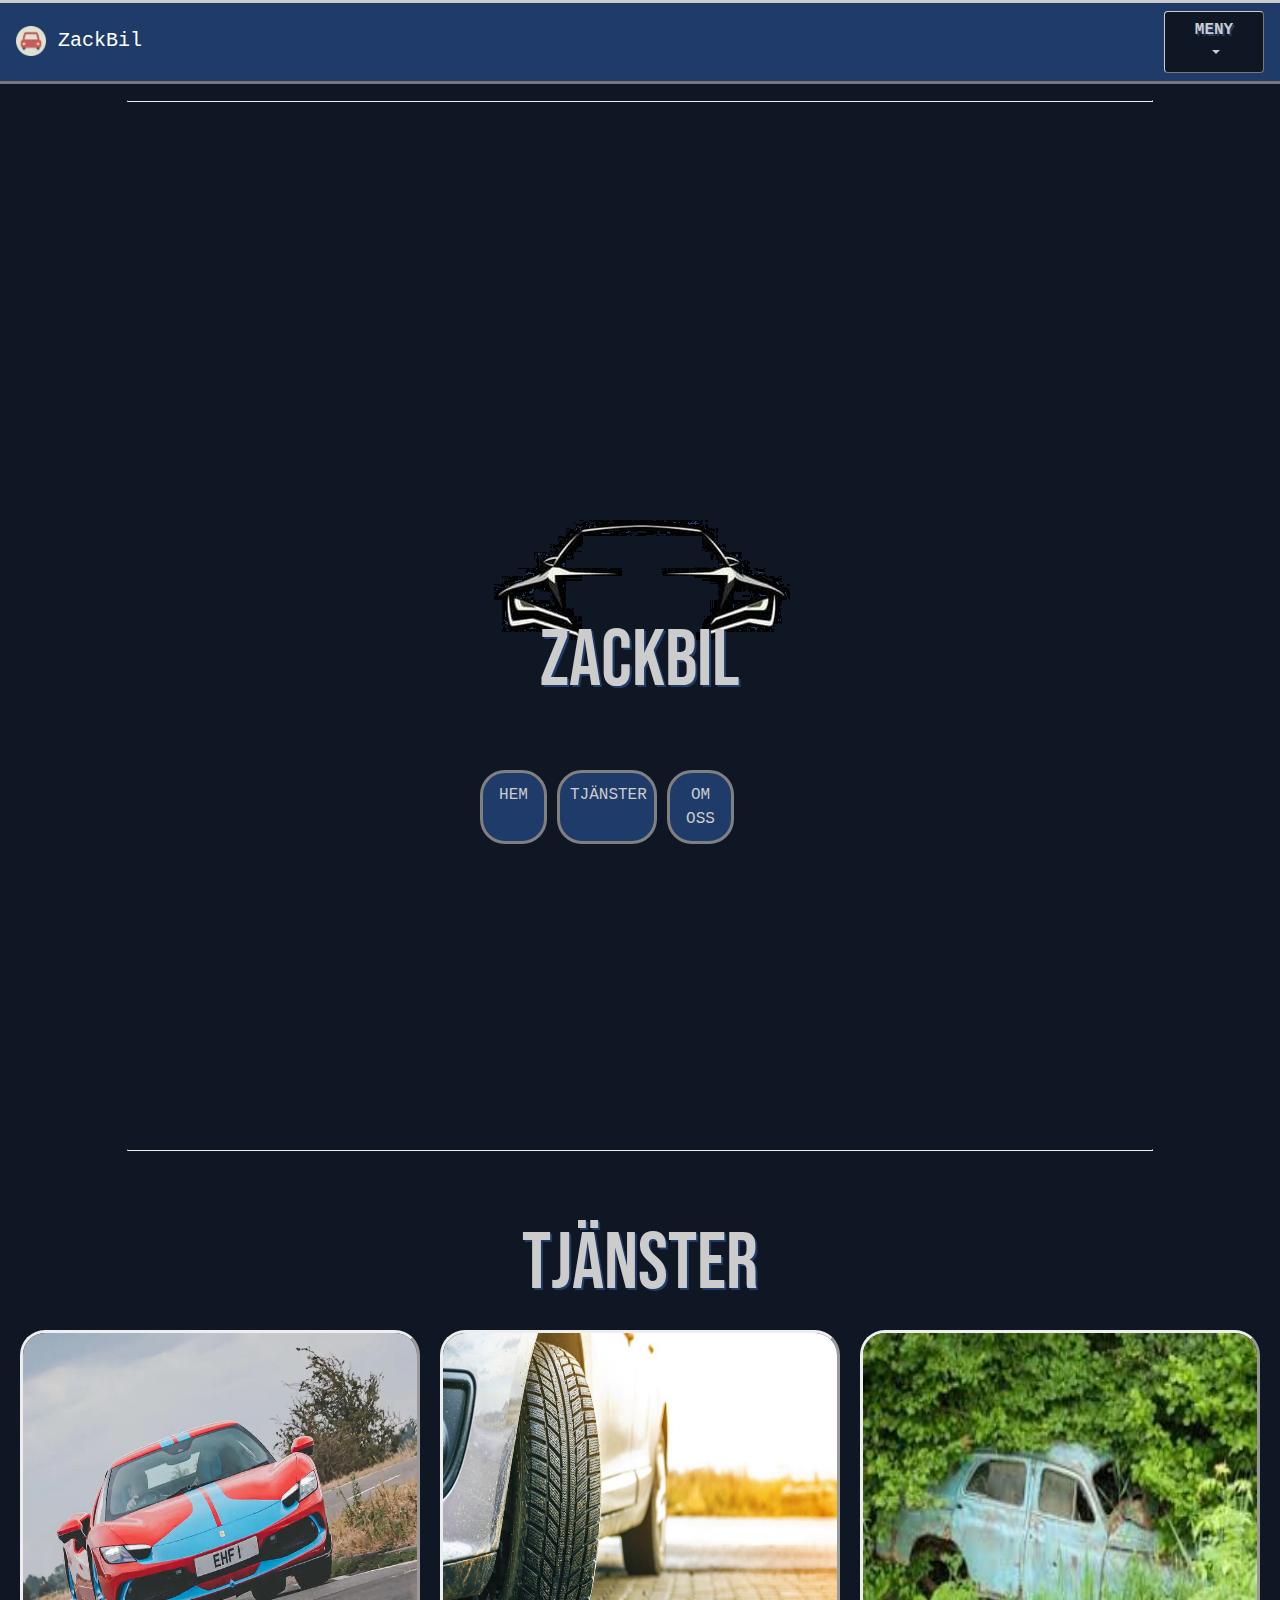
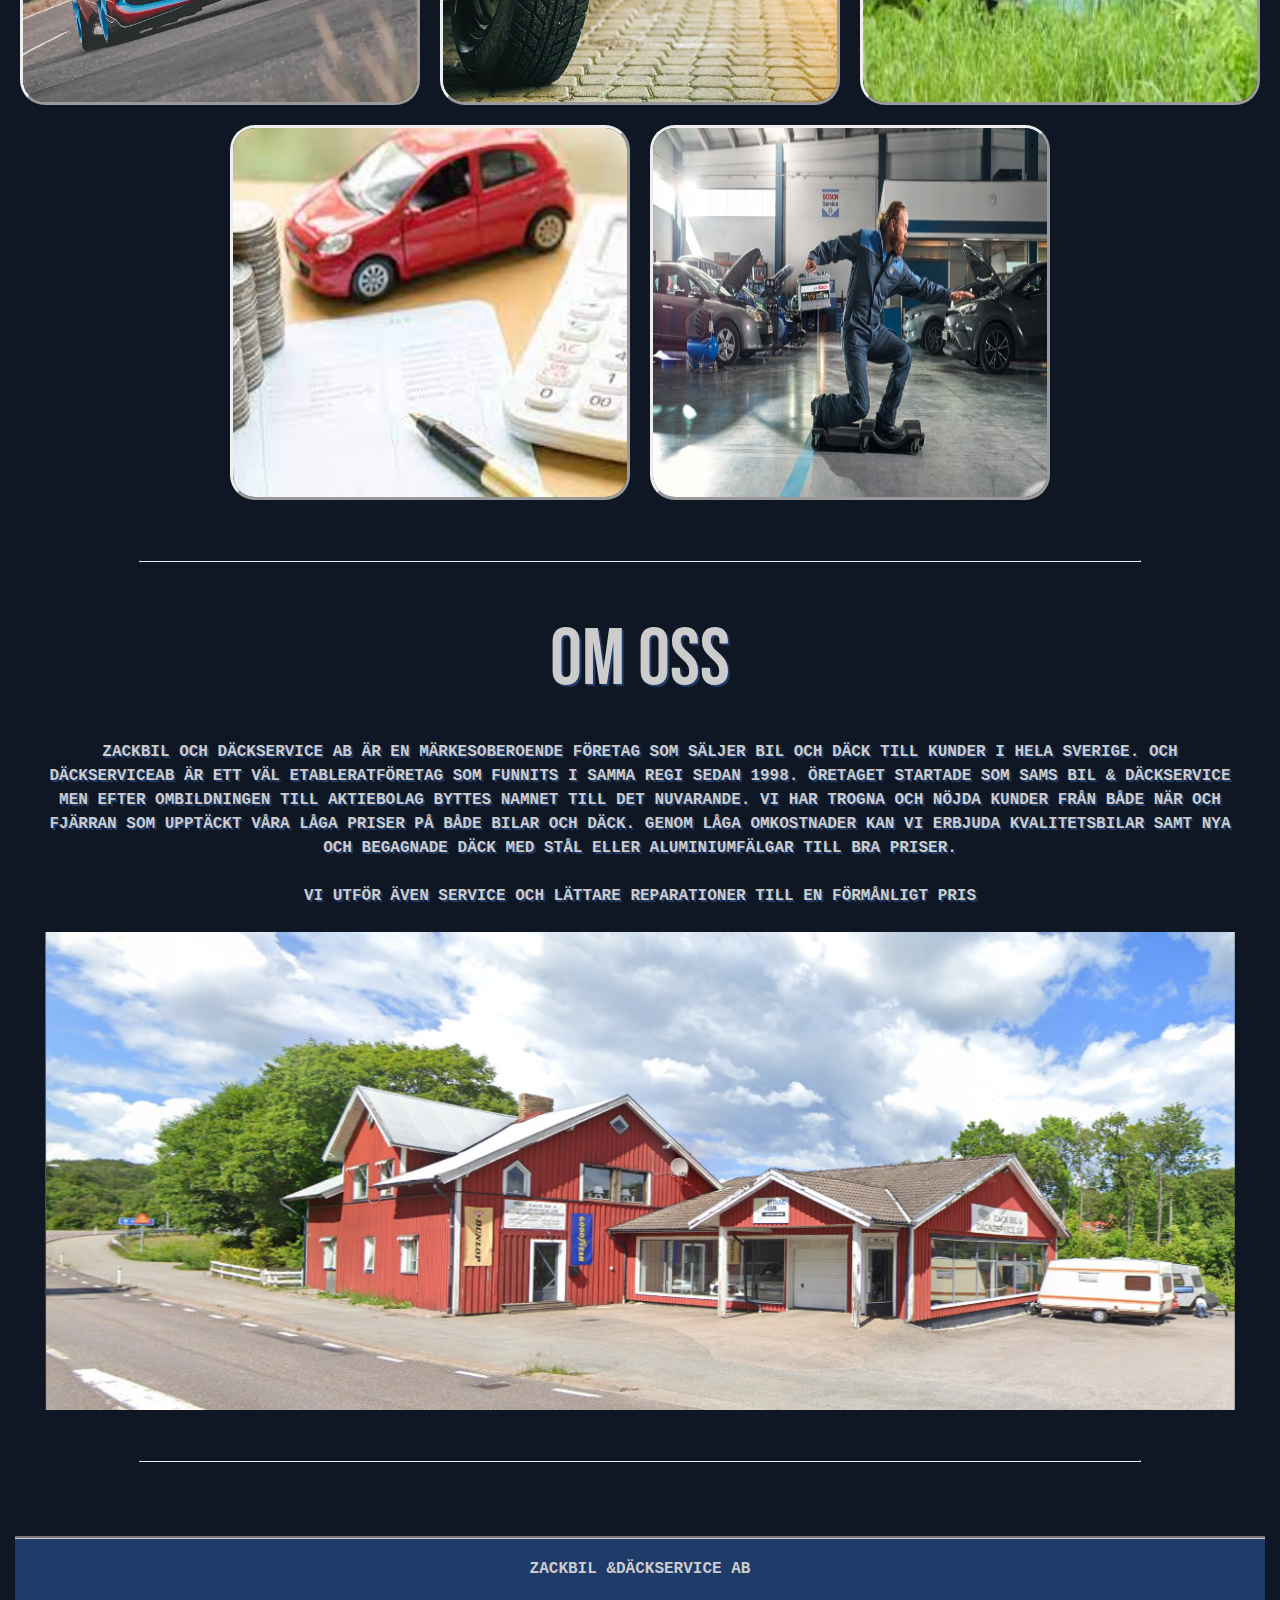
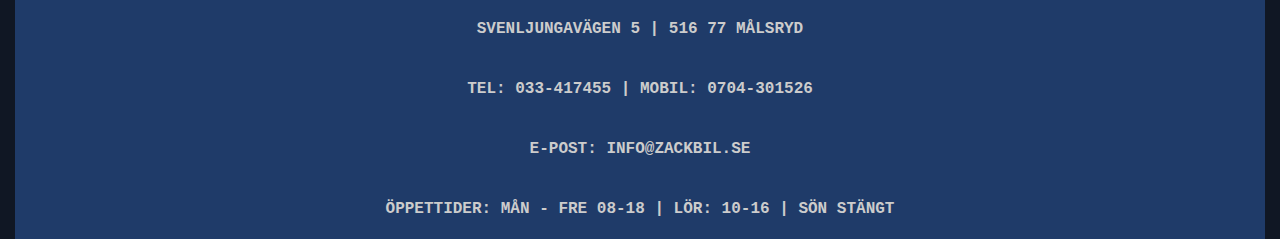
<file: HEM-zackbil.html>
<!DOCTYPE html>

<html lang="sv">
    <head>
        <link rel="stylesheet" href="https://cdn.jsdelivr.net/npm/bootstrap@4.4.1/dist/css/bootstrap.min.css" integrity="sha384-Vkoo8x4CGsO3+Hhxv8T/Q5PaXtkKtu6ug5TOeNV6gBiFeWPGFN9MuhOf23Q9Ifjh" crossorigin="anonymous">
        <link rel="stylesheet" href="MyStyling.css">
        <link rel="icon" href="bilder/iconyippie.png">
        <title>ZackBil</title>
        <meta charset="UTF-8">
        <meta name="viewport" content="width=device-width, initial-scale=1.0">
        <meta http-equiv="X-UA-Compatible" content="ie=edge">
        <script src="https://code.jquery.com/jquery-3.3.1.slim.min.js" integrity="sha384-q8i/X+965DzO0rT7abK41JStQIAqVgRVzpbzo5smXKp4YfRvH+8abtTE1Pi6jizo" crossorigin="anonymous"></script>
        <script src="https://cdn.jsdelivr.net/npm/popper.js@1.14.7/dist/umd/popper.min.js" integrity="sha384-UO2eT0CpHqdSJQ6hJty5KVphtPhzWj9WO1clHTMGa3JDZwrnQq4sF86dIHNDz0W1" crossorigin="anonymous"></script>
        <script src="https://cdn.jsdelivr.net/npm/bootstrap@4.3.1/dist/js/bootstrap.min.js" integrity="sha384-JjSmVgyd0p3pXB1rRibZUAYoIIy6OrQ6VrjIEaFf/nJGzIxFDsf4x0xIM+B07jRM" crossorigin="anonymous"></script>
        <style>
          @import url('https://fonts.googleapis.com/css2?family=Bebas+Neue&display=swap');
          </style>
        <style>
          @import url('https://fonts.googleapis.com/css2?family=Josefin+Sans&display=swap');
          </style>
        <style>
          @import url('https://fonts.googleapis.com/css2?family=Great+Vibes&display=swap');
        </style>
    </head>

    <body class="toppenav">

      <!--Navbar-->

      <nav class="navbar navbar-dark w-100">
        <a class="navbar-brand" href="#f">
          <img src="bilder/iconyippie.png" width="30" height="30" class="d-inline-block align-top" alt="Zackbil icon">
          ZackBil
        </a>

        
        <div class="dropdown">
          <button class="btn dropdown-toggle" type="button" id="dropdownMenuButton" data-toggle="dropdown" aria-haspopup="true" aria-expanded="false">
            <p>Meny</p>
          </button>
          <div class="dropdown-menu dropdown-menu-right" aria-labelledby="dropdownMenuButton">
            <a class="dropdown-item" href="#f"><p>Hem</p></a>
            <a class="dropdown-item" href="#Tjänster"><p>Tjänster</p></a>
              <a class="dropdown-item dropdown-subitem" href="https://www.bytbil.com/" target="_blank"><p>Köp Bil</p></a>
              <a class="dropdown-item dropdown-subitem" href="https://www.dackonline.se/" target="_blank"><p>Köp Däck</p></a>
              <a class="dropdown-item dropdown-subitem" href="sub-tjänster\TJÄNSTER-sälj-zackbil.html"><p>Sälj Bil</p></a>
              <a class="dropdown-item dropdown-subitem" href="sub-tjänster\TJÄNSTER-finans-zackbil.html"><p>Finans</p></a>
              <a class="dropdown-item dropdown-subitem" href="sub-tjänster\TJÄNSTER-service-zackbil.html"><p>Service</p></a>
            <a class="dropdown-item" href="#Omoss"><p>Om oss</p></a>
          </div>
        </div>
      

      <!--
        <div class="navbar-collapse" id="menu">
  <ul class="navbar-nav">
    <li class="nav-item dropdown">
      <a href="#" class="nav-link dropdown-toggle" data-toggle="dropdown">Games</a>
      <ul class="dropdown-menu games-menu">
        <li><a href="latest.html" class="dropdown-item">Latest</a></li>
        <li><a href="best_selling.html" class="dropdown-item">Best Selling</a></li>
        <div class="dropdown">
          <li class="sub-menu"><a href="#" class="dropdown-item dropdown-toggle" data-toggle="dropdown">Our Pick</a>
            <ul class="dropdown-menu games-menu">
              <li><a href="2019.html" class="dropdown-item">2019</a></li>
              <li><a href="2020.html" class="dropdown-item">2020</a></li>
              <div class="dropdown">
                <li class="sub-menu2"><a href="#" class="dropdown-item dropdown-toggle our-pick-2" data-toggle="dropdown">Our Pick 2</a>
                  <ul class="dropdown-menu our-pick-menu">
                    <li><a href="2019.html" class="dropdown-item">2021</a></li>
                    <li><a href="2020.html" class="dropdown-item">2022</a></li>
                  </ul>
                </li>
              </div>
            </ul>
          </li>
        </div>

      </ul>
    </li>
  </ul>
</div>
        -->
      </nav>

      <!--Main skärmen-->
    
      <hr id="f">

      <div class="row-8">
        <img src="bilder/loggam.png" class="logo">
        <h1>Zackbil</h1>

        <br><br>
      
        <div class="row">
          <section>
            <nav>
              <div class="menyer">
                <a class="linkimenyh" href="#f" data-item='hem'>HEM</a>
                <a class="linkimenyh" href="#Tjänster" data-item='tjänster'>TJÄNSTER</a>
                <a class="linkimenyh" href="#Omoss" data-item='omoss'>OM OSS</a>
              </div>
            </nav>
          </section>
        </div>
             
      </div>


      <hr id="Tjänster">

      <!--Tjänster-->

      <h1>Tjänster</h1>

    <div class="col" >
      <div class="row">
      
        <div>
           
          <a href="https://www.bytbil.com/" target="_blank" class="tjänstetext"><img src="bilder/köp-bil.webp" class="tjänstebild"></a>
        </div>

        <div>
          <a href="https://www.dackonline.se/" target="_blank" class="tjänstetext"><img src="bilder/köp-däck.jpg" class="tjänstebild"></a>
        </div>
      
        <div>
          <a href="sub-tjänster\TJÄNSTER-sälj-zackbil.html" class="tjänstetext"><img src="bilder/sälj-bil.jpg" class="tjänstebild"></a>
        </div>

      </div>
      <div class="row">

        <div>
          <a href="sub-tjänster\TJÄNSTER-finans-zackbil.html" class="tjänstetext"><img src="bilder/finans.jpg" class="tjänstebild"></a>
        </div>
      
        <div>
          <a href="sub-tjänster\TJÄNSTER-service-zackbil.html" class="tjänstetext"><img src="bilder/service.jpg" class="tjänstebild"></a>
        </div>
    </div>

    <hr id="Omoss">

    <!--Om företaget-->

    <div class="col">

      <h1>Om Oss</h1>
        <br>
        <div class="col w-80">
        <p>Zackbil och däckservice AB är en märkesoberoende företag som säljer bil och däck till kunder i hela Sverige.
          och DäckserviceAB är ett väl etableratföretag som funnits i samma regi sedan 1998.
          öretaget startade som Sams Bil & Däckservice men efter ombildningen till aktiebolag byttes namnet till det nuvarande.
          Vi har trogna och nöjda kunder från både när och fjärran som upptäckt våra låga priser på både bilar och däck. 
          Genom låga omkostnader kan vi erbjuda kvalitetsbilar samt nya och begagnade däck med stål eller aluminiumfälgar till bra priser.
            <br><br> 
          Vi utför även service och lättare reparationer till en förmånligt pris
          <br><br>
        </div>
        </p>

        <div class="col">
        <div id="carouselExampleSlidesOnly" class="carousel slide" data-ride="carousel" data-interval="2500">
          <div class="carousel-inner">
            <div class="carousel-item active">
              <img class="caro-img" src="bilder/bilbanner.png" alt="First slide">
            </div>
            <div class="carousel-item">
              <img class="caro-img" src="bilder/bilpark.jpg" alt="Second slide">
            </div>
            <div class="carousel-item">
              <img class="caro-img" src="bilder/omoss3.jpg" alt="Third slide">
            </div>
          </div>
        </div>
      </div>
    </div>

      
    <hr>
    
    <!--Footer-->
    <div class="footseperator"><br></div>

     <footer>
      <div class="text-center">
        <p>Zackbil &Däckservice AB <br> Svenljungavägen 5 | 516 77 Målsryd <br> Tel: 033-417455 | Mobil: 0704-301526 <br> E-post: info@zackbil.se </p>
        <p>Öppettider: Mån - Fre 08-18 | Lör: 10-16 | Sön stängt</p>
      </div>
     </footer>

    </body>
</html>
</file>
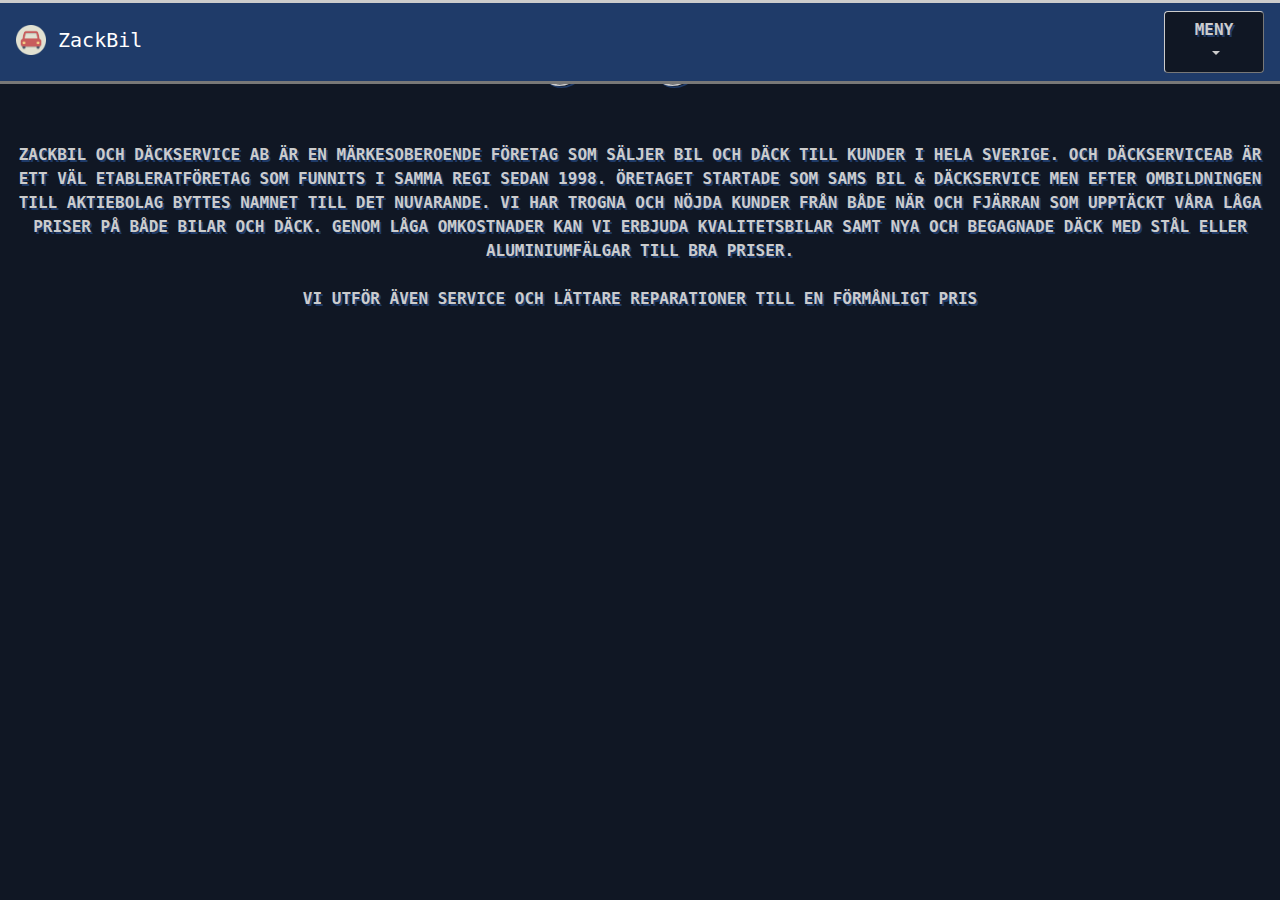
<file: OM OSS-zackbil.html>
<!DOCTYPE HTML>

<html lang="sv">
    <head>
      <link rel="stylesheet" href="https://cdn.jsdelivr.net/npm/bootstrap@4.4.1/dist/css/bootstrap.min.css" integrity="sha384-Vkoo8x4CGsO3+Hhxv8T/Q5PaXtkKtu6ug5TOeNV6gBiFeWPGFN9MuhOf23Q9Ifjh" crossorigin="anonymous">
      <link rel="stylesheet" href="MyStyling.css">
      <link rel="icon" href="bilder/iconyippie.png">
      <title>ZackBil</title>
      <meta charset="UTF-8">
      <meta name="viewport" content="width=device-width, initial-scale=1.0">
      <meta http-equiv="X-UA-Compatible" content="ie=edge">
      <script src="https://code.jquery.com/jquery-3.3.1.slim.min.js" integrity="sha384-q8i/X+965DzO0rT7abK41JStQIAqVgRVzpbzo5smXKp4YfRvH+8abtTE1Pi6jizo" crossorigin="anonymous"></script>
      <script src="https://cdn.jsdelivr.net/npm/popper.js@1.14.7/dist/umd/popper.min.js" integrity="sha384-UO2eT0CpHqdSJQ6hJty5KVphtPhzWj9WO1clHTMGa3JDZwrnQq4sF86dIHNDz0W1" crossorigin="anonymous"></script>
      <script src="https://cdn.jsdelivr.net/npm/bootstrap@4.3.1/dist/js/bootstrap.min.js" integrity="sha384-JjSmVgyd0p3pXB1rRibZUAYoIIy6OrQ6VrjIEaFf/nJGzIxFDsf4x0xIM+B07jRM" crossorigin="anonymous"></script>
      <style>
        @import url('https://fonts.googleapis.com/css2?family=Great+Vibes&display=swap');
      </style>
    </head>

    <body class="toppenav">

      <nav class="navbar navbar-dark w-100">
        <a class="navbar-brand" href="#f">
          <img src="bilder/iconyippie.png" width="30" height="30" class="d-inline-block align-top" alt="Zackbil icon">
          ZackBil
        </a>

        
        <div class="dropdown">
          <button class="btn dropdown-toggle" type="button" id="dropdownMenuButton" data-toggle="dropdown" aria-haspopup="true" aria-expanded="false">
            <p>Meny</p>
          </button>
          <div class="dropdown-menu dropdown-menu-right" aria-labelledby="dropdownMenuButton">
            <a class="dropdown-item" href="#f"><p>Hem</p></a>
            <a class="dropdown-item" href="#Tjänster"><p>Tjänster</p></a>
              <a class="dropdown-item dropdown-subitem" href="https://www.bytbil.com/" target="_blank"><p>Köp Bil</p></a>
              <a class="dropdown-item dropdown-subitem" href="https://www.dackonline.se/" target="_blank"><p>Köp Däck</p></a>
              <a class="dropdown-item dropdown-subitem" href="sub-tjänster\TJÄNSTER-sälj-zackbil.html"><p>Sälj Bil</p></a>
              <a class="dropdown-item dropdown-subitem" href="sub-tjänster\TJÄNSTER-finans-zackbil.html"><p>Finans</p></a>
              <a class="dropdown-item dropdown-subitem" href="sub-tjänster\TJÄNSTER-service-zackbil.html"><p>Service</p></a>
            <a class="dropdown-item" href="#Omoss"><p>Om oss</p></a>
          </div>
        </div>
      </nav>
     
        <div class="col">

          <h1>Om Oss</h1>
            <br>
            <p>Zackbil och däckservice AB är en märkesoberoende företag som säljer bil och däck till kunder i hela Sverige.
              och DäckserviceAB är ett väl etableratföretag som funnits i samma regi sedan 1998.
              öretaget startade som Sams Bil & Däckservice men efter ombildningen till aktiebolag byttes namnet till det nuvarande.
              Vi har trogna och nöjda kunder från både när och fjärran som upptäckt våra låga priser på både bilar och däck. 
              Genom låga omkostnader kan vi erbjuda kvalitetsbilar samt nya och begagnade däck med stål eller aluminiumfälgar till bra priser.
                <br><br> 
              Vi utför även service och lättare reparationer till en förmånligt pris
            </p>
          </div>
      


 

    </body>
</html>
</file>
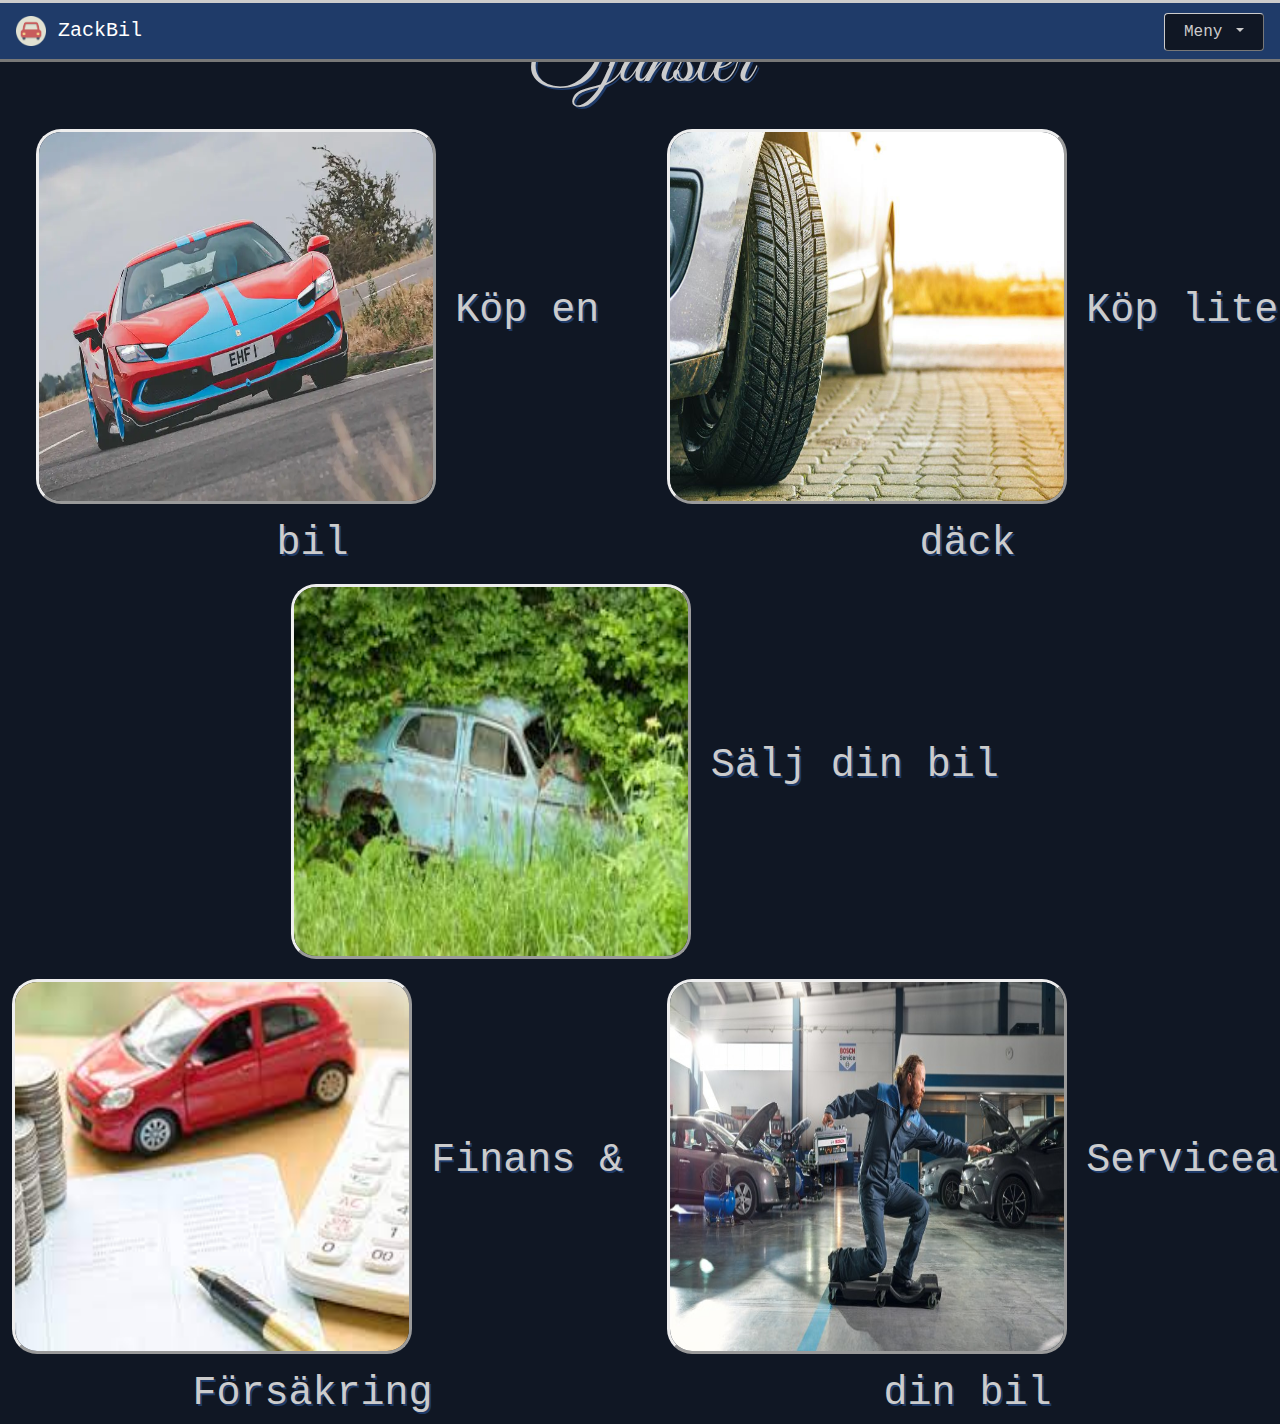
<file: TJÄNSTER-zackbil.html>
<!DOCTYPE HTML>

<html lang="sv">
    <head>
      <link rel="stylesheet" href="https://cdn.jsdelivr.net/npm/bootstrap@4.4.1/dist/css/bootstrap.min.css" integrity="sha384-Vkoo8x4CGsO3+Hhxv8T/Q5PaXtkKtu6ug5TOeNV6gBiFeWPGFN9MuhOf23Q9Ifjh" crossorigin="anonymous">
      <link rel="stylesheet" href="MyStyling.css">
      <link rel="icon" href="bilder/iconyippie.png">
      <title>ZackBil</title>
      <meta charset="UTF-8">
      <meta name="viewport" content="width=device-width, initial-scale=1.0">
      <meta http-equiv="X-UA-Compatible" content="ie=edge">
      <script src="https://code.jquery.com/jquery-3.3.1.slim.min.js" integrity="sha384-q8i/X+965DzO0rT7abK41JStQIAqVgRVzpbzo5smXKp4YfRvH+8abtTE1Pi6jizo" crossorigin="anonymous"></script>
      <script src="https://cdn.jsdelivr.net/npm/popper.js@1.14.7/dist/umd/popper.min.js" integrity="sha384-UO2eT0CpHqdSJQ6hJty5KVphtPhzWj9WO1clHTMGa3JDZwrnQq4sF86dIHNDz0W1" crossorigin="anonymous"></script>
      <script src="https://cdn.jsdelivr.net/npm/bootstrap@4.3.1/dist/js/bootstrap.min.js" integrity="sha384-JjSmVgyd0p3pXB1rRibZUAYoIIy6OrQ6VrjIEaFf/nJGzIxFDsf4x0xIM+B07jRM" crossorigin="anonymous"></script>
      <style>
        @import url('https://fonts.googleapis.com/css2?family=Great+Vibes&display=swap');
      </style>
    </head>

    <body class="toppenav">

      <nav class="navbar navbar-dark w-100">
        <a class="navbar-brand" href="HEM-zackbil.html">
          <img src="bilder/iconyippie.png" width="30" height="30" class="d-inline-block align-top" alt="Zackbil icon">
          ZackBil
        </a>

        <!--<p>Öppettider: Mån - Fre 08-18 | Lör: 10-16 | Sön stängt</p>-->

        <div class="dropdown">
          <button class="btn btn-secondary dropdown-toggle" type="button" id="dropdownMenuButton" data-toggle="dropdown" aria-haspopup="true" aria-expanded="false">
            Meny
          </button>
          <div class="dropdown-menu dropdown-menu-right text-center" aria-labelledby="dropdownMenuButton">
            <a class="dropdown-item " href="HEM-zackbil.html">Hem</a>
            <a class="dropdown-item " href="TJÄNSTER-zackbil.html">Tjänster</a>
            <a class="dropdown-item " href="OM OSS-zackbil.html">Om oss</a>
          </div>
        </div>
      </nav>

      
      <h1>Tjänster</h1>

    <div class="row">
      <div class="col">
        <img src="bilder/köp-bil.webp" class="tjänstebild">
        <a href="https://www.bytbil.com/" target="_blank" class="tjänstetext">Köp en bil</a>
      </div>

      <div class="col">
        <img src="bilder/köp-däck.jpg" class="tjänstebild">
        <a href="https://www.dackonline.se/" target="_blank" class="tjänstetext">Köp lite däck</a>
      </div>

      <div class="col">
        <img src="bilder/sälj-bil.jpg" class="tjänstebild">
        <a href="sub-tjänster\TJÄNSTER-sälj-zackbil.html" class="tjänstetext">Sälj din bil</a>
      </div>
    </div>
    <div class="row">
      <div class="col">
        <img src="bilder/finans.jpg" class="tjänstebild">
        <a href="sub-tjänster\TJÄNSTER-finans-zackbil.html" class="tjänstetext">Finans & Försäkring</a>
      </div>

      <div class="col">
        <img src="bilder/service.jpg" class="tjänstebild">
        <a href="sub-tjänster\TJÄNSTER-service-zackbil.html" class="tjänstetext">Servicea din bil</a>
      </div>
    </div>
 


      

    </body>
</html>
</file>
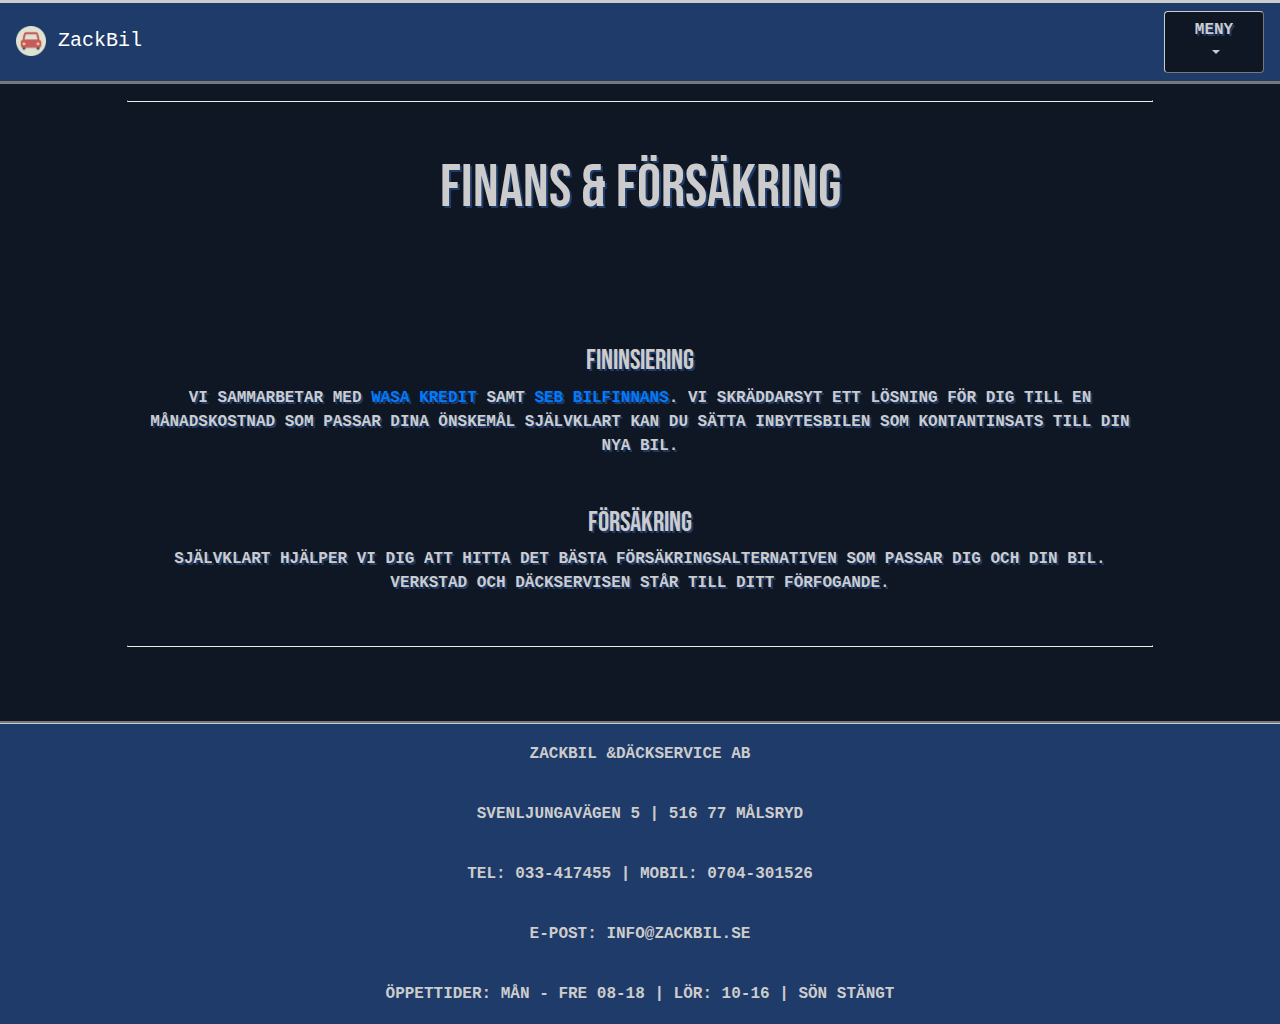
<file: sub-tjänster/TJÄNSTER-finans-zackbil.html>
<!DOCTYPE html>

<html lang="sv"> 
  <head>
    <link rel="stylesheet" href="https://cdn.jsdelivr.net/npm/bootstrap@4.4.1/dist/css/bootstrap.min.css" integrity="sha384-Vkoo8x4CGsO3+Hhxv8T/Q5PaXtkKtu6ug5TOeNV6gBiFeWPGFN9MuhOf23Q9Ifjh" crossorigin="anonymous">
    <link rel="stylesheet" href="../MyStyling.css">
    <link rel="icon" href="../bilder/iconyippie.png">
    <title>ZackBil</title>
    <meta charset="UTF-8">
    <meta name="viewport" content="width=device-width, initial-scale=1.0">
    <meta http-equiv="X-UA-Compatible" content="ie=edge">
    <script src="https://code.jquery.com/jquery-3.3.1.slim.min.js" integrity="sha384-q8i/X+965DzO0rT7abK41JStQIAqVgRVzpbzo5smXKp4YfRvH+8abtTE1Pi6jizo" crossorigin="anonymous"></script>
    <script src="https://cdn.jsdelivr.net/npm/popper.js@1.14.7/dist/umd/popper.min.js" integrity="sha384-UO2eT0CpHqdSJQ6hJty5KVphtPhzWj9WO1clHTMGa3JDZwrnQq4sF86dIHNDz0W1" crossorigin="anonymous"></script>
    <script src="https://cdn.jsdelivr.net/npm/bootstrap@4.3.1/dist/js/bootstrap.min.js" integrity="sha384-JjSmVgyd0p3pXB1rRibZUAYoIIy6OrQ6VrjIEaFf/nJGzIxFDsf4x0xIM+B07jRM" crossorigin="anonymous"></script>
    <style>
      @import url('https://fonts.googleapis.com/css2?family=Bebas+Neue&display=swap');
      </style>
    <style>
      @import url('https://fonts.googleapis.com/css2?family=Josefin+Sans&display=swap');
      </style>
    <style>
      @import url('https://fonts.googleapis.com/css2?family=Great+Vibes&display=swap');
    </style>
</head>

  <body class="toppenav">

    <nav class="navbar navbar-dark w-100">
      <a class="navbar-brand" href="../index.html">
        <img src="../bilder/iconyippie.png" width="30" height="30" class="d-inline-block align-top" alt="Zackbil icon">
        ZackBil
      </a>

      
      <div class="dropdown">
        <button class="btn dropdown-toggle" type="button" id="dropdownMenuButton" data-toggle="dropdown" aria-haspopup="true" aria-expanded="false">
          <p>Meny</p>
        </button>
        <div class="dropdown-menu dropdown-menu-right" aria-labelledby="dropdownMenuButton">
          <a class="dropdown-item" href="../index.html"><p>Hem</p></a>
          <a class="dropdown-item" href="../index.html#Tjänster"><p>Tjänster</p></a>
            <a class="dropdown-item dropdown-subitem" href="https://www.bytbil.com/" target="_blank"><p>Köp Bil</p></a>
            <a class="dropdown-item dropdown-subitem" href="https://www.dackonline.se/" target="_blank"><p>Köp Däck</p></a>
            <a class="dropdown-item dropdown-subitem" href="TJÄNSTER-sälj-zackbil.html"><p>Sälj Bil</p></a>
            <a class="dropdown-item dropdown-subitem" href="TJÄNSTER-finans-zackbil.html"><p>Finans</p></a>
            <a class="dropdown-item dropdown-subitem" href="TJÄNSTER-service-zackbil.html"><p>Service</p></a>
          <a class="dropdown-item" href="../index.html#Omoss"><p>Om oss</p></a>
        </div>
      </div>
    </nav>

    <hr id="f">


        <h2>Finans & försäkring</h2>

        <div class="col width">
                <h3>Fininsiering</h3>
                <p>Vi sammarbetar med <a href="http://www.wasakredit.se/" target="_blank" class="notabutton">Wasa Kredit</a>  samt <a href="http://www.seb.se/pow/default.asp" class="notabutton" target="_blank">SEB Bilfinnans</a>.
                    Vi skräddarsyt ett lösning för Dig till en månadskostnad som passar dina önskemål
                    Självklart kan du sätta inbytesbilen som kontantinsats till din nya bil.</p>
                    <br><br>
                
                <h3>Försäkring</h3>
                <p>Självklart hjälper vi dig att hitta det bästa försäkringsalternativen som passar dig och din bil.
                    Verkstad och däckservisen står till ditt förfogande.</p>
        </div>

        <hr>

        <div class="footseperator"><br></div>

        <footer> 
         <div class="text-center">
           <div class="col">
           <p>Zackbil &Däckservice AB <br> Svenljungavägen 5 | 516 77 Målsryd <br> Tel: 033-417455 | Mobil: 0704-301526 <br> E-post: info@zackbil.se </p>
           <p>Öppettider: Mån - Fre 08-18 | Lör: 10-16 | Sön stängt</p>
         </div>
         </div>
        </footer>
    </body>
</html>
</file>
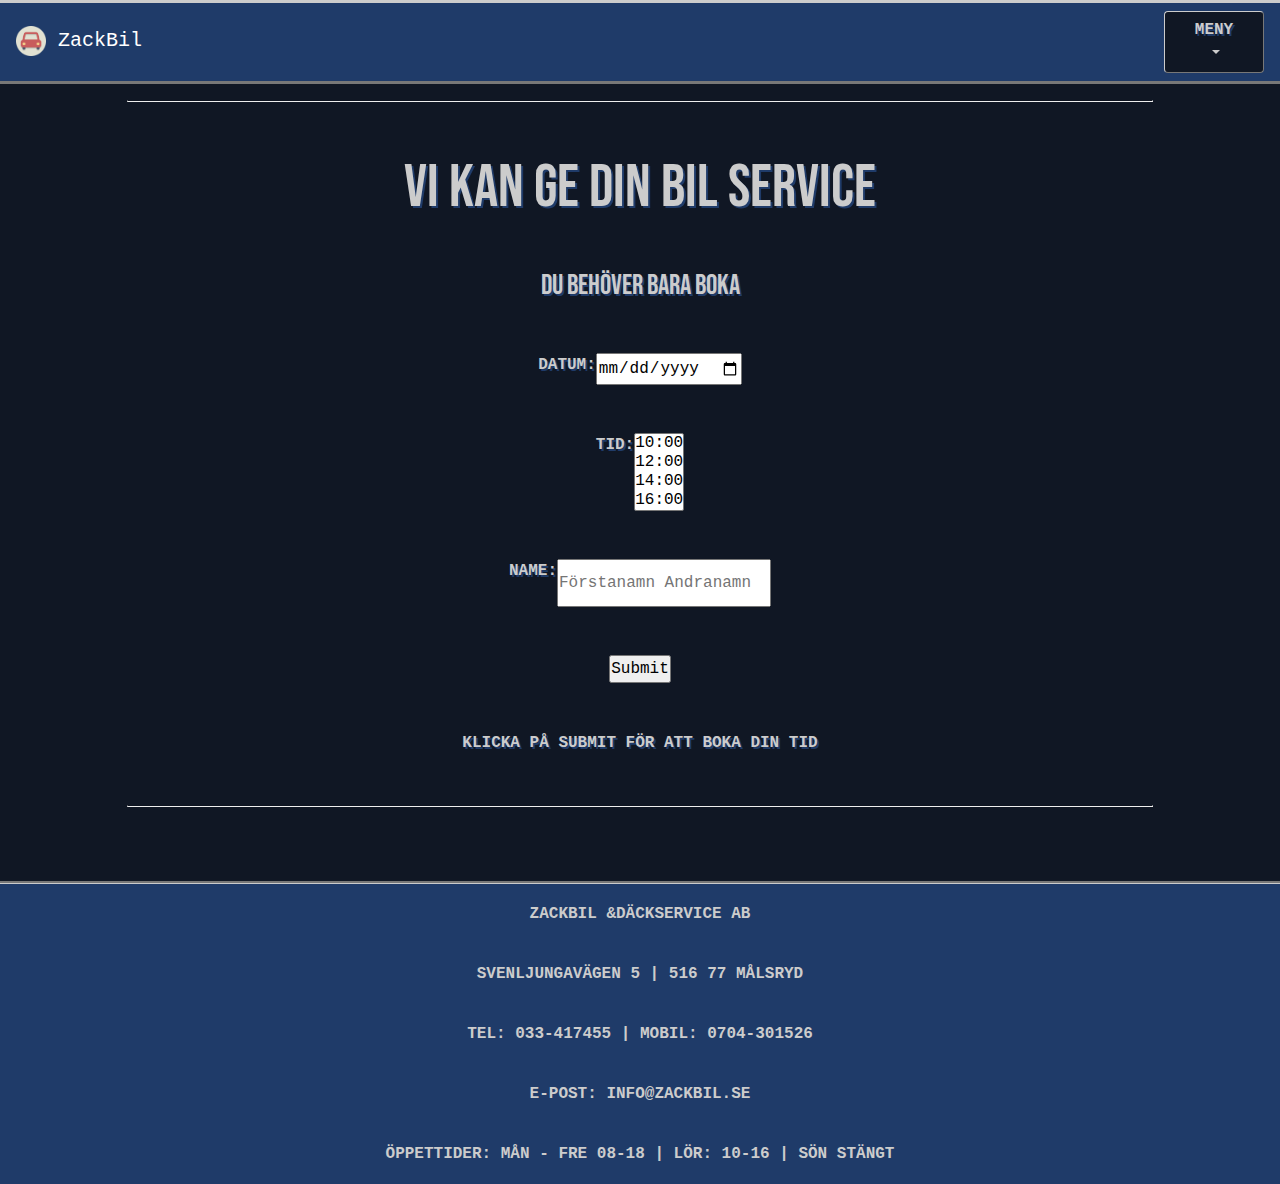
<file: sub-tjänster/TJÄNSTER-service-zackbil.html>
<!DOCTYPE html>

<html lang="sv"> 
  <head>
    <link rel="stylesheet" href="https://cdn.jsdelivr.net/npm/bootstrap@4.4.1/dist/css/bootstrap.min.css" integrity="sha384-Vkoo8x4CGsO3+Hhxv8T/Q5PaXtkKtu6ug5TOeNV6gBiFeWPGFN9MuhOf23Q9Ifjh" crossorigin="anonymous">
    <link rel="stylesheet" href="../MyStyling.css">
    <link rel="icon" href="../bilder/iconyippie.png">
    <title>ZackBil</title>
    <meta charset="UTF-8">
    <meta name="viewport" content="width=device-width, initial-scale=1.0">
    <meta http-equiv="X-UA-Compatible" content="ie=edge">
    <script src="https://code.jquery.com/jquery-3.3.1.slim.min.js" integrity="sha384-q8i/X+965DzO0rT7abK41JStQIAqVgRVzpbzo5smXKp4YfRvH+8abtTE1Pi6jizo" crossorigin="anonymous"></script>
    <script src="https://cdn.jsdelivr.net/npm/popper.js@1.14.7/dist/umd/popper.min.js" integrity="sha384-UO2eT0CpHqdSJQ6hJty5KVphtPhzWj9WO1clHTMGa3JDZwrnQq4sF86dIHNDz0W1" crossorigin="anonymous"></script>
    <script src="https://cdn.jsdelivr.net/npm/bootstrap@4.3.1/dist/js/bootstrap.min.js" integrity="sha384-JjSmVgyd0p3pXB1rRibZUAYoIIy6OrQ6VrjIEaFf/nJGzIxFDsf4x0xIM+B07jRM" crossorigin="anonymous"></script>
    <style>
      @import url('https://fonts.googleapis.com/css2?family=Bebas+Neue&display=swap');
      </style>
    <style>
      @import url('https://fonts.googleapis.com/css2?family=Josefin+Sans&display=swap');
      </style>
    <style>
      @import url('https://fonts.googleapis.com/css2?family=Great+Vibes&display=swap');
    </style>
</head>

  <body class="toppenav">

    <nav class="navbar navbar-dark w-100">
      <a class="navbar-brand" href="../index.html">
        <img src="../bilder/iconyippie.png" width="30" height="30" class="d-inline-block align-top" alt="Zackbil icon">
        ZackBil
      </a>

      
      <div class="dropdown">
        <button class="btn dropdown-toggle" type="button" id="dropdownMenuButton" data-toggle="dropdown" aria-haspopup="true" aria-expanded="false">
          <p>Meny</p>
        </button>
        <div class="dropdown-menu dropdown-menu-right" aria-labelledby="dropdownMenuButton">
          <a class="dropdown-item" href="../index.html"><p>Hem</p></a>
          <a class="dropdown-item" href="../index.html#Tjänster"><p>Tjänster</p></a>
            <a class="dropdown-item dropdown-subitem" href="https://www.bytbil.com/" target="_blank"><p>Köp Bil</p></a>
            <a class="dropdown-item dropdown-subitem" href="https://www.dackonline.se/" target="_blank"><p>Köp Däck</p></a>
            <a class="dropdown-item dropdown-subitem" href="TJÄNSTER-sälj-zackbil.html"><p>Sälj Bil</p></a>
            <a class="dropdown-item dropdown-subitem" href="TJÄNSTER-finans-zackbil.html"><p>Finans</p></a>
            <a class="dropdown-item dropdown-subitem" href="TJÄNSTER-service-zackbil.html"><p>Service</p></a>
          <a class="dropdown-item" href="../index.html#Omoss"><p>Om oss</p></a>
        </div>
      </div>
    </nav>

    <hr id="f">


    

      <h2>Vi kan ge din bil service</h2>
      <h3 class="h3">Du behöver bara boka</h3>

    <div class="col width">
      <form action="">
        <div class="row">
        <label for="date"><p>Datum: </p></label>
        <input type="date" id="date" name="date" value="År/Månad/Dag" required>
      </div>
        <br><br>
        <div class="row">
        <label for="tid"><p>Tid: </p></label>
        <select id="times" name="times" size="4" multiple required>
          <option value="10:00">10:00</option>
          <option value="12:00">12:00</option>
          <option value="14:00">14:00</option>
          <option value="16:00">16:00</option>
        </select>
      </div>
      <br><br>
        <div class="row">
        <label for="name"><p>Name: </p></label>
        <input type="text" id="fname" name="fname" placeholder="Förstanamn Andranamn" required><br><br>
      </div>
      <br><br>
        <div class="row">
        <input type="submit" value="Submit">
      </div>
      <br><br>
      </form> 


      <p>Klicka på submit för att boka din tid</p>

</div>







    
    <hr>   
        
    <div class="footseperator"><br></div>

    <footer> 
     <div class="text-center">
       <div class="col">
       <p>Zackbil &Däckservice AB <br> Svenljungavägen 5 | 516 77 Målsryd <br> Tel: 033-417455 | Mobil: 0704-301526 <br> E-post: info@zackbil.se </p>
       <p>Öppettider: Mån - Fre 08-18 | Lör: 10-16 | Sön stängt</p>
     </div>
     </div>
    </footer>
    </body>
</html>
</file>
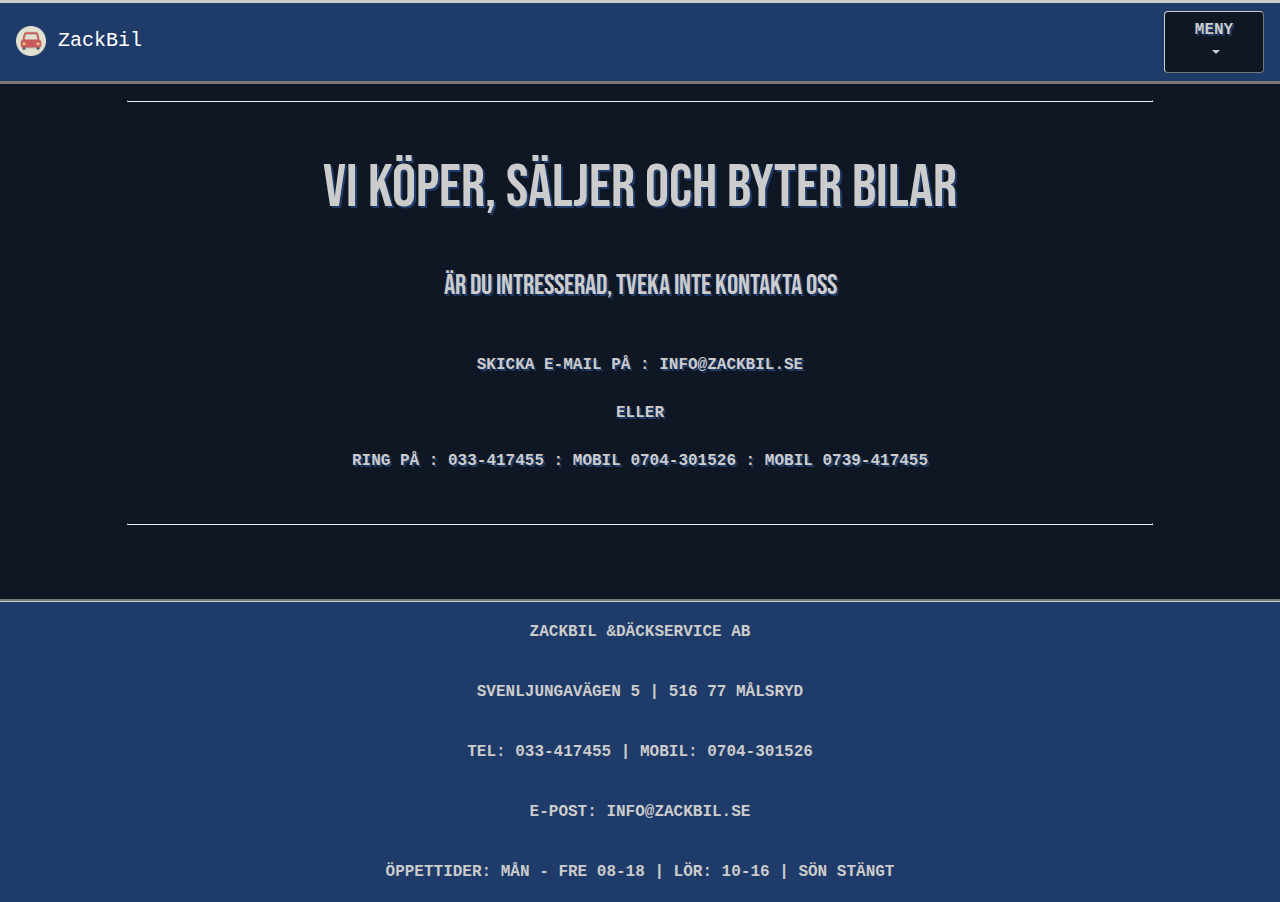
<file: sub-tjänster/TJÄNSTER-sälj-zackbil.html>
<!DOCTYPE HTML>

<html lang="sv">
  <head>
    <link rel="stylesheet" href="https://cdn.jsdelivr.net/npm/bootstrap@4.4.1/dist/css/bootstrap.min.css" integrity="sha384-Vkoo8x4CGsO3+Hhxv8T/Q5PaXtkKtu6ug5TOeNV6gBiFeWPGFN9MuhOf23Q9Ifjh" crossorigin="anonymous">
    <link rel="stylesheet" href="../MyStyling.css">
    <link rel="icon" href="../bilder/iconyippie.png">
    <title>ZackBil</title>
    <meta charset="UTF-8">
    <meta name="viewport" content="width=device-width, initial-scale=1.0">
    <meta http-equiv="X-UA-Compatible" content="ie=edge">
    <script src="https://code.jquery.com/jquery-3.3.1.slim.min.js" integrity="sha384-q8i/X+965DzO0rT7abK41JStQIAqVgRVzpbzo5smXKp4YfRvH+8abtTE1Pi6jizo" crossorigin="anonymous"></script>
    <script src="https://cdn.jsdelivr.net/npm/popper.js@1.14.7/dist/umd/popper.min.js" integrity="sha384-UO2eT0CpHqdSJQ6hJty5KVphtPhzWj9WO1clHTMGa3JDZwrnQq4sF86dIHNDz0W1" crossorigin="anonymous"></script>
    <script src="https://cdn.jsdelivr.net/npm/bootstrap@4.3.1/dist/js/bootstrap.min.js" integrity="sha384-JjSmVgyd0p3pXB1rRibZUAYoIIy6OrQ6VrjIEaFf/nJGzIxFDsf4x0xIM+B07jRM" crossorigin="anonymous"></script>
    <style>
      @import url('https://fonts.googleapis.com/css2?family=Bebas+Neue&display=swap');
      </style>
    <style>
      @import url('https://fonts.googleapis.com/css2?family=Josefin+Sans&display=swap');
      </style>
    <style>
      @import url('https://fonts.googleapis.com/css2?family=Great+Vibes&display=swap');
    </style>
</head>

    <body class="toppenav">

      <nav class="navbar navbar-dark w-100">
        <a class="navbar-brand" href="../index.html">
          <img src="../bilder/iconyippie.png" width="30" height="30" class="d-inline-block align-top" alt="Zackbil icon">
          ZackBil
        </a>
  
        
        <div class="dropdown">
          <button class="btn dropdown-toggle" type="button" id="dropdownMenuButton" data-toggle="dropdown" aria-haspopup="true" aria-expanded="false">
            <p>Meny</p>
          </button>
          <div class="dropdown-menu dropdown-menu-right" aria-labelledby="dropdownMenuButton">
            <a class="dropdown-item" href="../index.html"><p>Hem</p></a>
            <a class="dropdown-item" href="../index.html#Tjänster"><p>Tjänster</p></a>
              <a class="dropdown-item dropdown-subitem" href="https://www.bytbil.com/" target="_blank"><p>Köp Bil</p></a>
              <a class="dropdown-item dropdown-subitem" href="https://www.dackonline.se/" target="_blank"><p>Köp Däck</p></a>
              <a class="dropdown-item dropdown-subitem" href="TJÄNSTER-sälj-zackbil.html"><p>Sälj Bil</p></a>
              <a class="dropdown-item dropdown-subitem" href="TJÄNSTER-finans-zackbil.html"><p>Finans</p></a>
              <a class="dropdown-item dropdown-subitem" href="TJÄNSTER-service-zackbil.html"><p>Service</p></a>
            <a class="dropdown-item" href="../index.html#Omoss"><p>Om oss</p></a>
          </div>
        </div>
      </nav>

      <hr id="f">

        <div class="col width">      

        <H2>Vi köper, säljer och byter bilar</H2>

        <h3 class="h3">Är du intresserad, tveka inte kontakta oss</h3>

        <div class="col">
          <p>Skicka e-mail på : info@zackbil.se</p>
          <br>
          <p>eller</p>
          <br>
          <p>Ring på : 033-417455 : Mobil 0704-301526 : Mobil 0739-417455</p>
        </div>

      </div>

      <hr>

        <div class="footseperator"><br></div>

        <footer> 
         <div class="text-center">
           <div class="col">
           <p>Zackbil &Däckservice AB <br> Svenljungavägen 5 | 516 77 Målsryd <br> Tel: 033-417455 | Mobil: 0704-301526 <br> E-post: info@zackbil.se </p>
           <p>Öppettider: Mån - Fre 08-18 | Lör: 10-16 | Sön stängt</p>
         </div>
         </div>
        </footer>
    </body>
</html>
</file>
<file: MyStyling.css>
* {
    padding: 0;
    margin: 0;
  }
  
  body {
    display: flex;
    flex-direction: column;
    justify-content: center;
    align-items: center;
    position: relative;
    min-height: 100vh;
    font-family: monospace;
    background-color: #101724;
    
  }
  
  div {
    text-align: center;
  }

  h1 {
    z-index: 99;
    color: #ccc;
    font-family: 'Bebas Neue', 'Josefin Sans', 'Great Vibes', cursive;
    font-size: 80px;
    /*margin-left: -30px;*/
    margin-top: 15px;
    text-shadow: 2px 2px #1f3b69;
  }

  h2 {
    color: #ccc;
    font-family: 'Bebas Neue', 'Josefin Sans', 'Great Vibes', cursive;
    font-size: 60px;
    margin-bottom: 120px;
    text-shadow: 2px 2px #1f3b69;
    text-align: center;
  }

  h3 {
    color: #ccc;
    font-family: 'Bebas Neue', 'Josefin Sans', 'Great Vibes', cursive;
    text-shadow: 2px 2px #1f3b69;
    
  }

  .h3 {
    margin-top: -75px;
    margin-bottom: 50px;
  }

  p {
    margin: 0px;
    font-size:large;
    color: #ccc;
    text-transform: uppercase;
    font-weight: 600;
    position: relative;
    text-shadow: 2px 2px #1f3b69;
    text-align: center;
  }

  hr {
    display: block;
    margin-top: 50px;
    margin-bottom: 50px;
    margin-left: auto;
    margin-right: auto;
    border-style: inset;
    border-width: 1px;
    width: 80%;
    color: #ccc;
    z-index: 9;
  }

  #f {
    margin-top: 100px;
  }

  a:hover {
    color: #ccc;
  }
  /*
  .row div:hover{
    transform: rotate(360deg);
    
  }*/

  .navbar {
    background-color: #1f3b69;
    position: fixed;
    align-items: baseline;
    border-bottom-style: outset;
    border-top-style: outset;
    border-color: #ccc;
    z-index: 999;
  }

  .btn {
    background-color: #101724;
    border-style: outset;
    border-color: #ccc;
    color: #ccc;
    width: 100px;
  }

  .dropdown-item {
    border-style: outset;
    border-color: black;
    color: #ccc;
  }

  .dropdown-subitem {
    /*margin-left: 15px;*/
    color: bisque;
    border-style: groove;
    border-color: #ccc;
    background-color: black;
  }

  .dropdown-menu {
    background-color: #1f3b69;
    border-color: #ccc;
    border-style: outset;
  }

  .caro-img {
    width: 100%;
    /*height: 400px;*/
    object-fit: cover;
  }
  
  footer {
    position: relative;
    overflow: visible;
    font-size: 12px;
    width: 100%;
    line-height: 60px;
    font-size: 14px;
    background-color: #1f3b69;
    color: #ccc;
    text-align: center;
    border-top-style: groove;
    border-top-color: #ccc;
    z-index: 99;
  }
/*
  .footseperator {
    margin-top: 350px;
  }*/
  
  .toppenav {
    justify-content:start;
  }

  .row {
    flex-direction: row;
    display: flex;
    justify-content: center;
  }
 
  .tjänstebild {
    width: 400px;
    height: 375px;
    margin: 10px;
    border-radius: 25px;
    padding: 0px;
    border-style: outset;
  }

  .tjänstetext {
    margin-top: -70px;
    margin-bottom: 15px;
    color: #ccc;
    text-shadow: 2px 2px #1f3b69;
    font-size: 40px;
  }

  .tjänstebild:hover {
    border-color: red;
  }

  .logo {
    
    max-width: 1000px;
    max-height: 100vh;
    margin: auto;
    margin-bottom: -400px;
    margin-top: 0px;
    z-index: -99;
    /*position: relative;
    width: 80%;
    
    height: 100%;*/
  }

  .imgbox {
    display: grid;
    height: 100%;
  }

  .menyer {
    justify-content: center;
    flex-direction: row;
    display: flex;
    width: 80%;
  }

  .linkimenyh {
    width: 100px;
    max-width: 125px;
    max-height: 100vh;
    margin: 5px;
    

    color: #ccc;
    background-color: #1f3b69;
    padding: 10px;
    /*
    margin-left: 20px;
    margin-right: 20px;
    */
    border-radius: 25px;
    border-style: solid;
    border-color: grey;
    position: relative;
  }

  .width {
    width: 80%;
   
  }

  #Tjänster {
    margin-top: 300px;
  }

  .dropdown {
    
  }

  .navbar-nav li:hover > ul.dropdown-menu {
    display: block;
  }
  .dropdown-submenu {
    position:relative;
  }
  .dropdown-submenu>.dropdown-menu {
    top:0;
    left:100%;
    margin-top:-6px;
  }

  /* rotate caret on hover */
  .dropdown-menu > li > a:hover:after {
    text-decoration: underline;
    transform: rotate(-90deg);
  }
</file>
